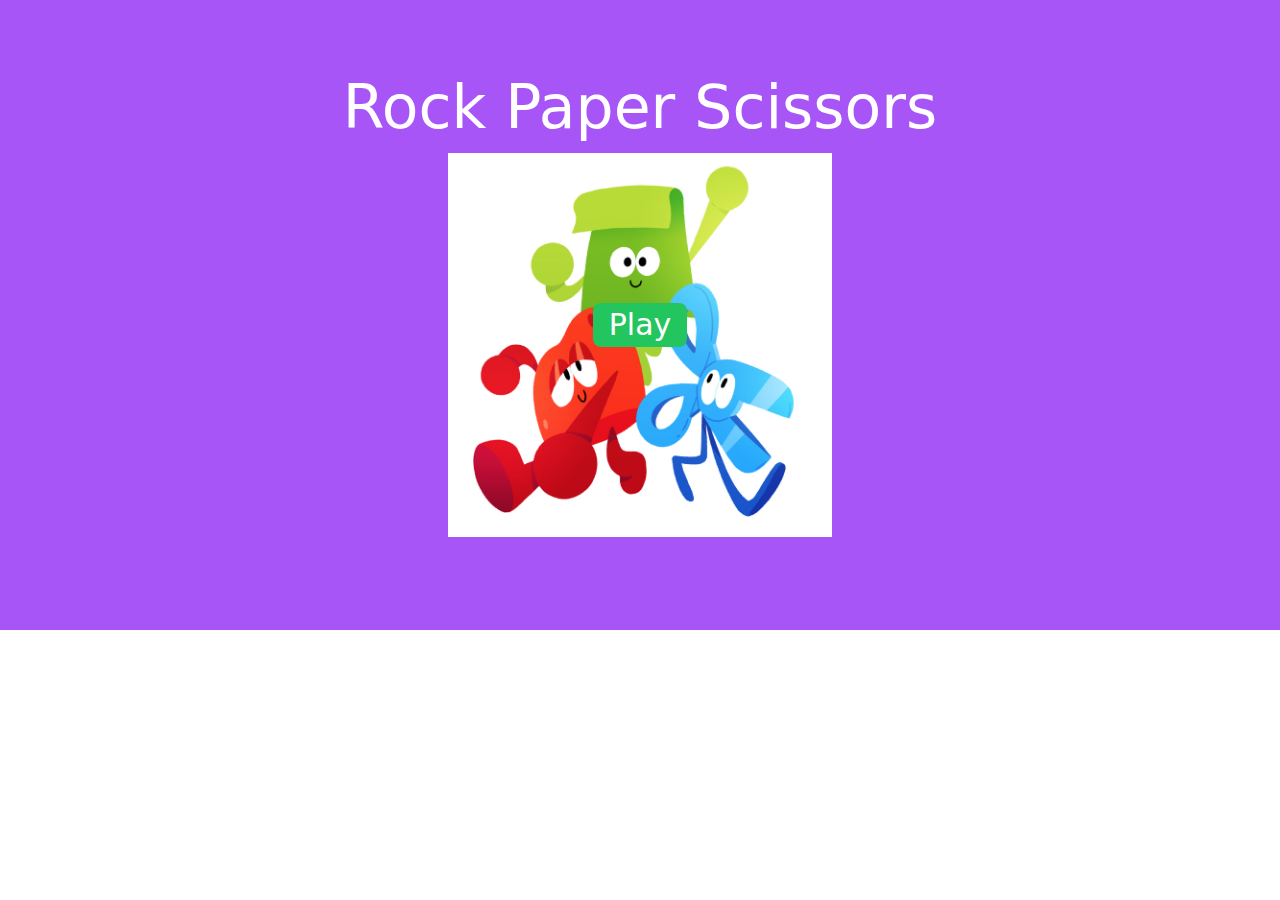
<file: index.html>
<!DOCTYPE html>
<html lang="en">
<head>
    <meta charset="UTF-8">
    <meta name="viewport" content="width=device-width, initial-scale=1.0">
    <title>rock paper scissor</title>

  <link rel="stylesheet" crossorigin href="./assets/index-Cv8qaKjL.css">
</head>
<body>
   <div class="h-[630px] bg-purple-500 w-full flex flex-col justify-center items-center">
 <h1 class="text-white text-6xl animate-bounce">Rock Paper Scissors</h1>
 <img src="./image/rock paper scissor.jpg " class="w-96 my-4" alt="">
 <a href="./board.html" class="text-3xl bg-green-500 mt-5 px-4 py-1 rounded-lg text-white absolute">Play</a>
   </div>
</body>
</html>
</file>
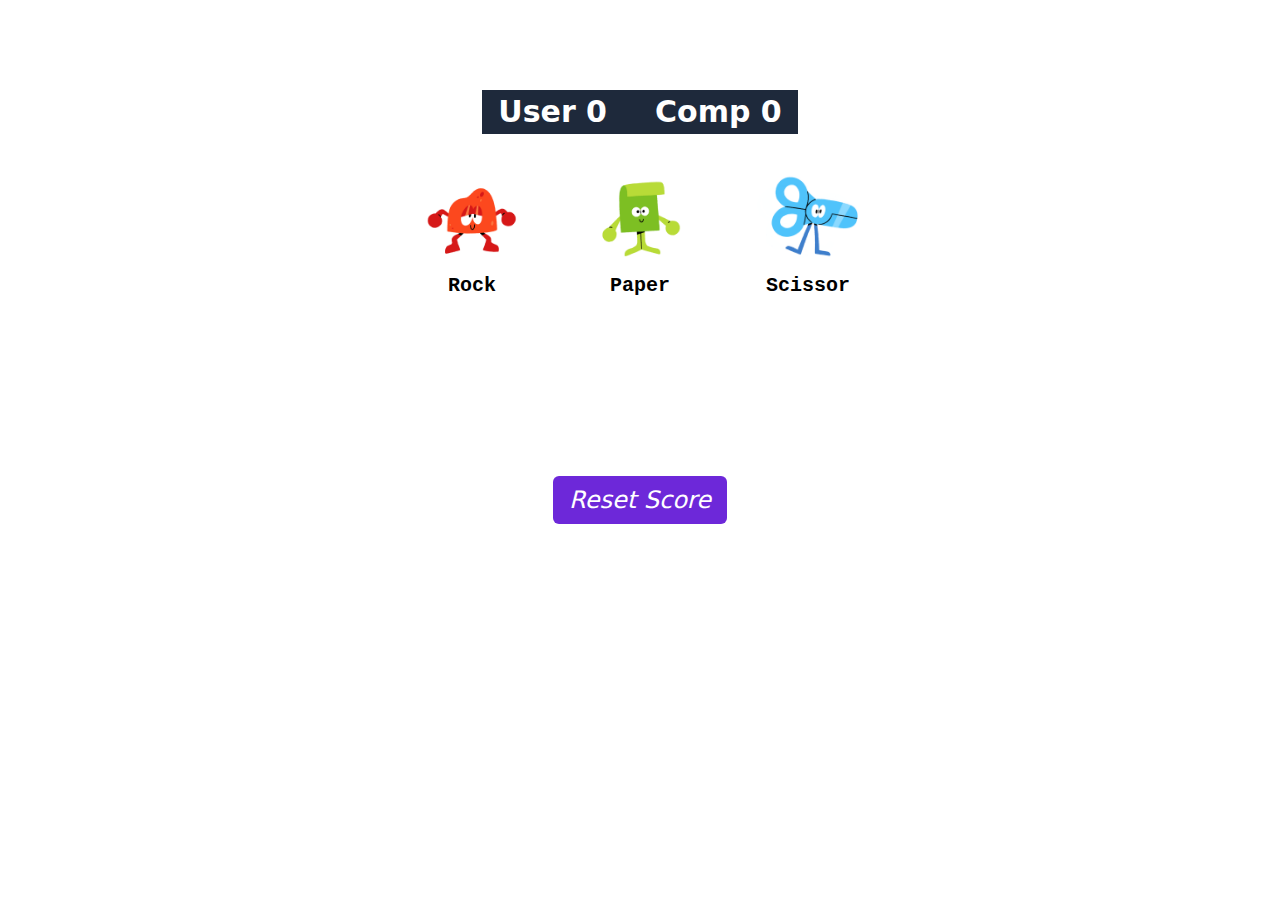
<file: board.html>
<!DOCTYPE html>
<html lang="en">

<head>
    <meta charset="UTF-8">
    <meta name="viewport" content="width=device-width, initial-scale=1.0">
    <title>rock paper scissor</title>
  <link rel="stylesheet" crossorigin href="./assets/index-Cv8qaKjL.css">
</head>
<body class="flex flex-col items-center justify-center">
    <!-- Board -->
    <div class="flex flex-col justify-center items-center bg-white w-full h-[630px]" id="board">
        <!-- Score -->
        <div class="score font-bold flex gap-x-12 bg-slate-800 px-4 py-1 justify-center items-center">
            <div id="user-score" class="text-3xl text-white">User 0 </div>
            <div id="comp-score" class="text-3xl text-white">Comp 0</div>
        </div>
        <!-- Select choice -->
        <div class="container flex mt-10 gap-14 justify-center items-center">
            <div class="choice w-28 h-28 flex flex-col mb-3  justify-center items-center text-black text-xl font-bold font-mono"
                id="rock"><img src="./image/rock animation.gif" alt="">Rock</div>
            <div class="choice w-28 h-28  flex flex-col mb-3 justify-center items-center text-black text-xl font-bold font-mono"
                id="paper"><img src="./image/paper animation.gif" alt="">Paper</div>
            <div class="choice w-28 h-28  flex flex-col mb-3 justify-center items-center text-black text-xl font-bold font-mono"
                id="scissor"><img src="./image/scissor animation.gif" alt="">Scissor</div>
        </div>
        <!-- result -->
        <div class="flex flex-col justify-center items-center">
            <div id="choosed" class="text-2xl font-sans text-center capitalize font-bold mb-3"></div>
            <video width="150" id="myvideo">
                <source src="" class="w-40 h-40 hidden my-auto" id="anim" type="video/mp4">
            </video>
            <h2 id="result" class="text-xl text-center absolute text-black capitalize font-bold"></h2>
        </div>
        <!-- Reset button -->
        <button id="reset"
            class="reset text-2xl bg-violet-700 px-4 py-2 font-sans rounded-md italic m-4 text-white">Reset
            Score</button>
    </div>
    <div class="model absolute bg-slate-500 w-96 h-96 hidden" id="model">
    </div>
</body>
<script src="script.js"></script>

</html>
</file>
<file: assets/index-Cv8qaKjL.css>
*,:before,:after{box-sizing:border-box;border-width:0;border-style:solid;border-color:#e5e7eb}:before,:after{--tw-content: ""}html,:host{line-height:1.5;-webkit-text-size-adjust:100%;-moz-tab-size:4;-o-tab-size:4;tab-size:4;font-family:ui-sans-serif,system-ui,sans-serif,"Apple Color Emoji","Segoe UI Emoji",Segoe UI Symbol,"Noto Color Emoji";font-feature-settings:normal;font-variation-settings:normal;-webkit-tap-highlight-color:transparent}body{margin:0;line-height:inherit}hr{height:0;color:inherit;border-top-width:1px}abbr:where([title]){-webkit-text-decoration:underline dotted;text-decoration:underline dotted}h1,h2,h3,h4,h5,h6{font-size:inherit;font-weight:inherit}a{color:inherit;text-decoration:inherit}b,strong{font-weight:bolder}code,kbd,samp,pre{font-family:ui-monospace,SFMono-Regular,Menlo,Monaco,Consolas,Liberation Mono,Courier New,monospace;font-feature-settings:normal;font-variation-settings:normal;font-size:1em}small{font-size:80%}sub,sup{font-size:75%;line-height:0;position:relative;vertical-align:baseline}sub{bottom:-.25em}sup{top:-.5em}table{text-indent:0;border-color:inherit;border-collapse:collapse}button,input,optgroup,select,textarea{font-family:inherit;font-feature-settings:inherit;font-variation-settings:inherit;font-size:100%;font-weight:inherit;line-height:inherit;letter-spacing:inherit;color:inherit;margin:0;padding:0}button,select{text-transform:none}button,input:where([type=button]),input:where([type=reset]),input:where([type=submit]){-webkit-appearance:button;background-color:transparent;background-image:none}:-moz-focusring{outline:auto}:-moz-ui-invalid{box-shadow:none}progress{vertical-align:baseline}::-webkit-inner-spin-button,::-webkit-outer-spin-button{height:auto}[type=search]{-webkit-appearance:textfield;outline-offset:-2px}::-webkit-search-decoration{-webkit-appearance:none}::-webkit-file-upload-button{-webkit-appearance:button;font:inherit}summary{display:list-item}blockquote,dl,dd,h1,h2,h3,h4,h5,h6,hr,figure,p,pre{margin:0}fieldset{margin:0;padding:0}legend{padding:0}ol,ul,menu{list-style:none;margin:0;padding:0}dialog{padding:0}textarea{resize:vertical}input::-moz-placeholder,textarea::-moz-placeholder{opacity:1;color:#9ca3af}input::placeholder,textarea::placeholder{opacity:1;color:#9ca3af}button,[role=button]{cursor:pointer}:disabled{cursor:default}img,svg,video,canvas,audio,iframe,embed,object{display:block;vertical-align:middle}img,video{max-width:100%;height:auto}[hidden]{display:none}*,:before,:after{--tw-border-spacing-x: 0;--tw-border-spacing-y: 0;--tw-translate-x: 0;--tw-translate-y: 0;--tw-rotate: 0;--tw-skew-x: 0;--tw-skew-y: 0;--tw-scale-x: 1;--tw-scale-y: 1;--tw-pan-x: ;--tw-pan-y: ;--tw-pinch-zoom: ;--tw-scroll-snap-strictness: proximity;--tw-gradient-from-position: ;--tw-gradient-via-position: ;--tw-gradient-to-position: ;--tw-ordinal: ;--tw-slashed-zero: ;--tw-numeric-figure: ;--tw-numeric-spacing: ;--tw-numeric-fraction: ;--tw-ring-inset: ;--tw-ring-offset-width: 0px;--tw-ring-offset-color: #fff;--tw-ring-color: rgb(59 130 246 / .5);--tw-ring-offset-shadow: 0 0 #0000;--tw-ring-shadow: 0 0 #0000;--tw-shadow: 0 0 #0000;--tw-shadow-colored: 0 0 #0000;--tw-blur: ;--tw-brightness: ;--tw-contrast: ;--tw-grayscale: ;--tw-hue-rotate: ;--tw-invert: ;--tw-saturate: ;--tw-sepia: ;--tw-drop-shadow: ;--tw-backdrop-blur: ;--tw-backdrop-brightness: ;--tw-backdrop-contrast: ;--tw-backdrop-grayscale: ;--tw-backdrop-hue-rotate: ;--tw-backdrop-invert: ;--tw-backdrop-opacity: ;--tw-backdrop-saturate: ;--tw-backdrop-sepia: ;--tw-contain-size: ;--tw-contain-layout: ;--tw-contain-paint: ;--tw-contain-style: }::backdrop{--tw-border-spacing-x: 0;--tw-border-spacing-y: 0;--tw-translate-x: 0;--tw-translate-y: 0;--tw-rotate: 0;--tw-skew-x: 0;--tw-skew-y: 0;--tw-scale-x: 1;--tw-scale-y: 1;--tw-pan-x: ;--tw-pan-y: ;--tw-pinch-zoom: ;--tw-scroll-snap-strictness: proximity;--tw-gradient-from-position: ;--tw-gradient-via-position: ;--tw-gradient-to-position: ;--tw-ordinal: ;--tw-slashed-zero: ;--tw-numeric-figure: ;--tw-numeric-spacing: ;--tw-numeric-fraction: ;--tw-ring-inset: ;--tw-ring-offset-width: 0px;--tw-ring-offset-color: #fff;--tw-ring-color: rgb(59 130 246 / .5);--tw-ring-offset-shadow: 0 0 #0000;--tw-ring-shadow: 0 0 #0000;--tw-shadow: 0 0 #0000;--tw-shadow-colored: 0 0 #0000;--tw-blur: ;--tw-brightness: ;--tw-contrast: ;--tw-grayscale: ;--tw-hue-rotate: ;--tw-invert: ;--tw-saturate: ;--tw-sepia: ;--tw-drop-shadow: ;--tw-backdrop-blur: ;--tw-backdrop-brightness: ;--tw-backdrop-contrast: ;--tw-backdrop-grayscale: ;--tw-backdrop-hue-rotate: ;--tw-backdrop-invert: ;--tw-backdrop-opacity: ;--tw-backdrop-saturate: ;--tw-backdrop-sepia: ;--tw-contain-size: ;--tw-contain-layout: ;--tw-contain-paint: ;--tw-contain-style: }.container{width:100%}@media (min-width: 640px){.container{max-width:640px}}@media (min-width: 768px){.container{max-width:768px}}@media (min-width: 1024px){.container{max-width:1024px}}@media (min-width: 1280px){.container{max-width:1280px}}@media (min-width: 1536px){.container{max-width:1536px}}.absolute{position:absolute}.m-4{margin:1rem}.my-4{margin-top:1rem;margin-bottom:1rem}.my-auto{margin-top:auto;margin-bottom:auto}.mb-3{margin-bottom:.75rem}.mt-10{margin-top:2.5rem}.mt-5{margin-top:1.25rem}.block{display:block}.flex{display:flex}.hidden{display:none}.h-28{height:7rem}.h-40{height:10rem}.h-96{height:24rem}.h-\[630px\]{height:630px}.w-28{width:7rem}.w-40{width:10rem}.w-96{width:24rem}.w-full{width:100%}@keyframes bounce{0%,to{transform:translateY(-25%);animation-timing-function:cubic-bezier(.8,0,1,1)}50%{transform:none;animation-timing-function:cubic-bezier(0,0,.2,1)}}.animate-bounce{animation:bounce 1s infinite}.flex-col{flex-direction:column}.items-center{align-items:center}.justify-center{justify-content:center}.gap-14{gap:3.5rem}.gap-x-12{-moz-column-gap:3rem;column-gap:3rem}.rounded-lg{border-radius:.5rem}.rounded-md{border-radius:.375rem}.bg-green-500{--tw-bg-opacity: 1;background-color:rgb(34 197 94 / var(--tw-bg-opacity))}.bg-purple-500{--tw-bg-opacity: 1;background-color:rgb(168 85 247 / var(--tw-bg-opacity))}.bg-slate-500{--tw-bg-opacity: 1;background-color:rgb(100 116 139 / var(--tw-bg-opacity))}.bg-slate-800{--tw-bg-opacity: 1;background-color:rgb(30 41 59 / var(--tw-bg-opacity))}.bg-violet-700{--tw-bg-opacity: 1;background-color:rgb(109 40 217 / var(--tw-bg-opacity))}.bg-white{--tw-bg-opacity: 1;background-color:rgb(255 255 255 / var(--tw-bg-opacity))}.px-4{padding-left:1rem;padding-right:1rem}.py-1{padding-top:.25rem;padding-bottom:.25rem}.py-2{padding-top:.5rem;padding-bottom:.5rem}.text-center{text-align:center}.font-mono{font-family:ui-monospace,SFMono-Regular,Menlo,Monaco,Consolas,Liberation Mono,Courier New,monospace}.font-sans{font-family:ui-sans-serif,system-ui,sans-serif,"Apple Color Emoji","Segoe UI Emoji",Segoe UI Symbol,"Noto Color Emoji"}.text-2xl{font-size:1.5rem;line-height:2rem}.text-3xl{font-size:1.875rem;line-height:2.25rem}.text-6xl{font-size:3.75rem;line-height:1}.text-xl{font-size:1.25rem;line-height:1.75rem}.font-bold{font-weight:700}.capitalize{text-transform:capitalize}.italic{font-style:italic}.text-black{--tw-text-opacity: 1;color:rgb(0 0 0 / var(--tw-text-opacity))}.text-white{--tw-text-opacity: 1;color:rgb(255 255 255 / var(--tw-text-opacity))}
</file>
